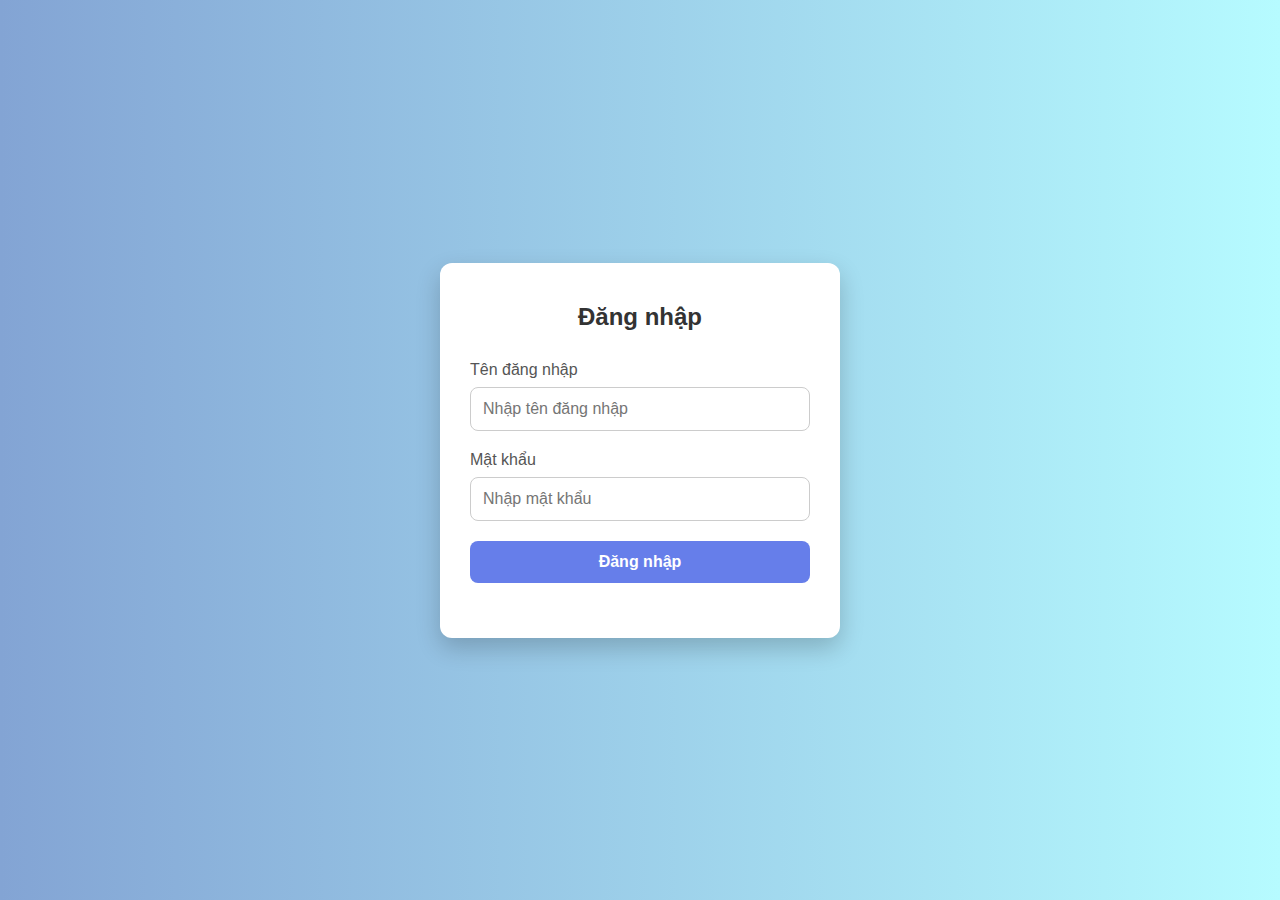
<file: index.html>
<!DOCTYPE html>
<html lang="vi">
  <head>
    <meta charset="UTF-8" />
    <meta name="viewport" content="width=device-width, initial-scale=1.0" />
    <title>Đăng nhập</title>
    <link rel="stylesheet" href="Login.css" />
  </head>
  <body>
    <div class="login-container">
      <h2>Đăng nhập</h2>
      <div class="input-group">
        <label for="username">Tên đăng nhập</label>
        <input type="text" id="username" placeholder="Nhập tên đăng nhập" />
      </div>
      <div class="input-group">
        <label for="password">Mật khẩu</label>
        <input type="password" id="password" placeholder="Nhập mật khẩu" />
      </div>
      <button class="btn" onclick="login()">Đăng nhập</button>
      <p class="error" id="error-message"></p>
    </div>
    <script src="Login.js"></script>
  </body>
</html>
</file>
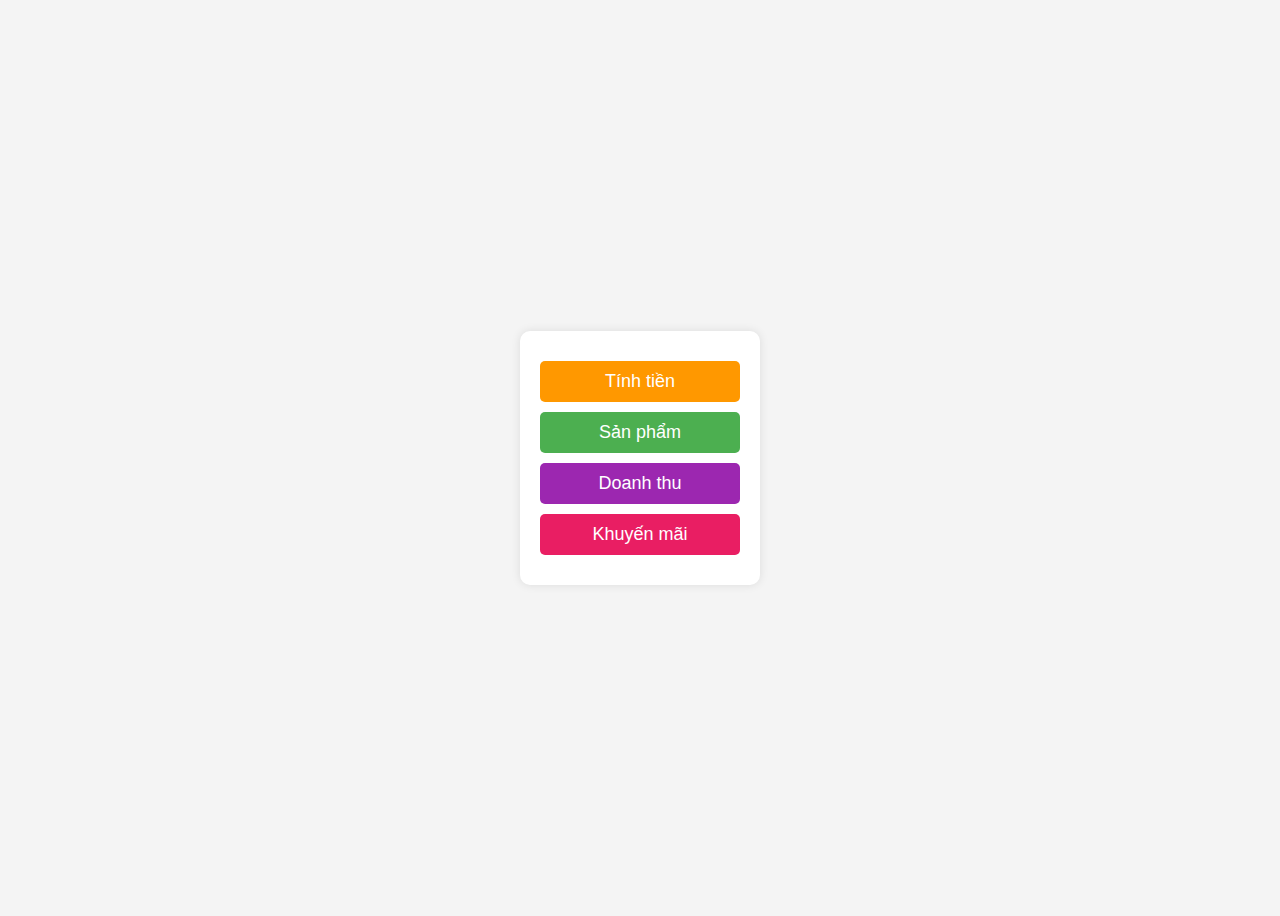
<file: before/select.html>
<!DOCTYPE html>
<html lang="vi">
  <head>
    <meta charset="UTF-8" />
    <meta name="viewport" content="width=device-width, initial-scale=1.0" />
    <title>Quản lý cửa hàng</title>
    <link rel="stylesheet" href="select.css" />
  </head>
  <body>
    <div class="container">
      <button
        class="btn btn-tinh-tien"
        onclick="navigateTo('../tinhtien/index.html')"
      >
        Tính tiền
      </button>
      <button
        class="btn btn-san-pham"
        onclick="navigateTo('../product/product.html')"
      >
        Sản phẩm
      </button>
      <button
        class="btn btn-doanh-thu"
        onclick="navigateTo('../doanhthu/revenue.html')"
      >
        Doanh thu
      </button>
      <button
        class="btn btn-khuyen-mai"
        onclick="navigateTo('../khuyenmai/discount.html')"
      >
        Khuyến mãi
      </button>
    </div>
    <script src="select.js"></script>
  </body>
</html>
</file>
<file: before/select.css>
body {
  font-family: Arial, sans-serif;
  display: flex;
  justify-content: center;
  align-items: center;
  height: 100vh;
  background-color: #f4f4f4;
}
.container {
  text-align: center;
  background: white;
  padding: 20px;
  border-radius: 10px;
  box-shadow: 0 0 10px rgba(0, 0, 0, 0.1);
}
.btn {
  display: block;
  width: 200px;
  margin: 10px auto;
  padding: 10px;
  font-size: 18px;
  border: none;
  border-radius: 5px;
  cursor: pointer;
  transition: background 0.3s;
}
.btn:hover {
  opacity: 0.8;
}
.btn-tinh-tien {
  background: #ff9800;
  color: white;
}
.btn-quan-ly-gia {
  background: #2196f3;
  color: white;
}
.btn-san-pham {
  background: #4caf50;
  color: white;
}
.btn-doanh-thu {
  background: #9c27b0;
  color: white;
}
.btn-khuyen-mai {
  background: #e91e63;
  color: white;
}
</file>
<file: Login.css>
/* Reset & base styles */
* {
  margin: 0;
  padding: 0;
  box-sizing: border-box;
  font-family: "Segoe UI", Tahoma, Geneva, Verdana, sans-serif;
}

body {
  background: linear-gradient(to right, #83a4d4, #b6fbff);
  min-height: 100vh;
  display: flex;
  justify-content: center;
  align-items: center;
}

.login-container {
  background-color: #fff;
  padding: 40px 30px;
  border-radius: 12px;
  box-shadow: 0 10px 25px rgba(0, 0, 0, 0.2);
  width: 100%;
  max-width: 400px;
}

.login-container h2 {
  text-align: center;
  margin-bottom: 30px;
  color: #333;
}

.input-group {
  margin-bottom: 20px;
}

.input-group label {
  display: block;
  margin-bottom: 8px;
  color: #555;
  font-weight: 500;
}

.input-group input {
  width: 100%;
  padding: 12px;
  border-radius: 8px;
  border: 1px solid #ccc;
  transition: border 0.3s, box-shadow 0.3s;
  font-size: 16px;
}

.input-group input:focus {
  border-color: #667eea;
  box-shadow: 0 0 0 3px rgba(102, 126, 234, 0.3);
  outline: none;
}

.btn {
  width: 100%;
  padding: 12px;
  background-color: #667eea;
  color: #fff;
  border: none;
  border-radius: 8px;
  font-size: 16px;
  font-weight: bold;
  cursor: pointer;
  transition: background-color 0.3s;
}

.btn:hover {
  background-color: #5a67d8;
}

.error {
  margin-top: 15px;
  color: red;
  text-align: center;
  font-size: 14px;
}
</file>
